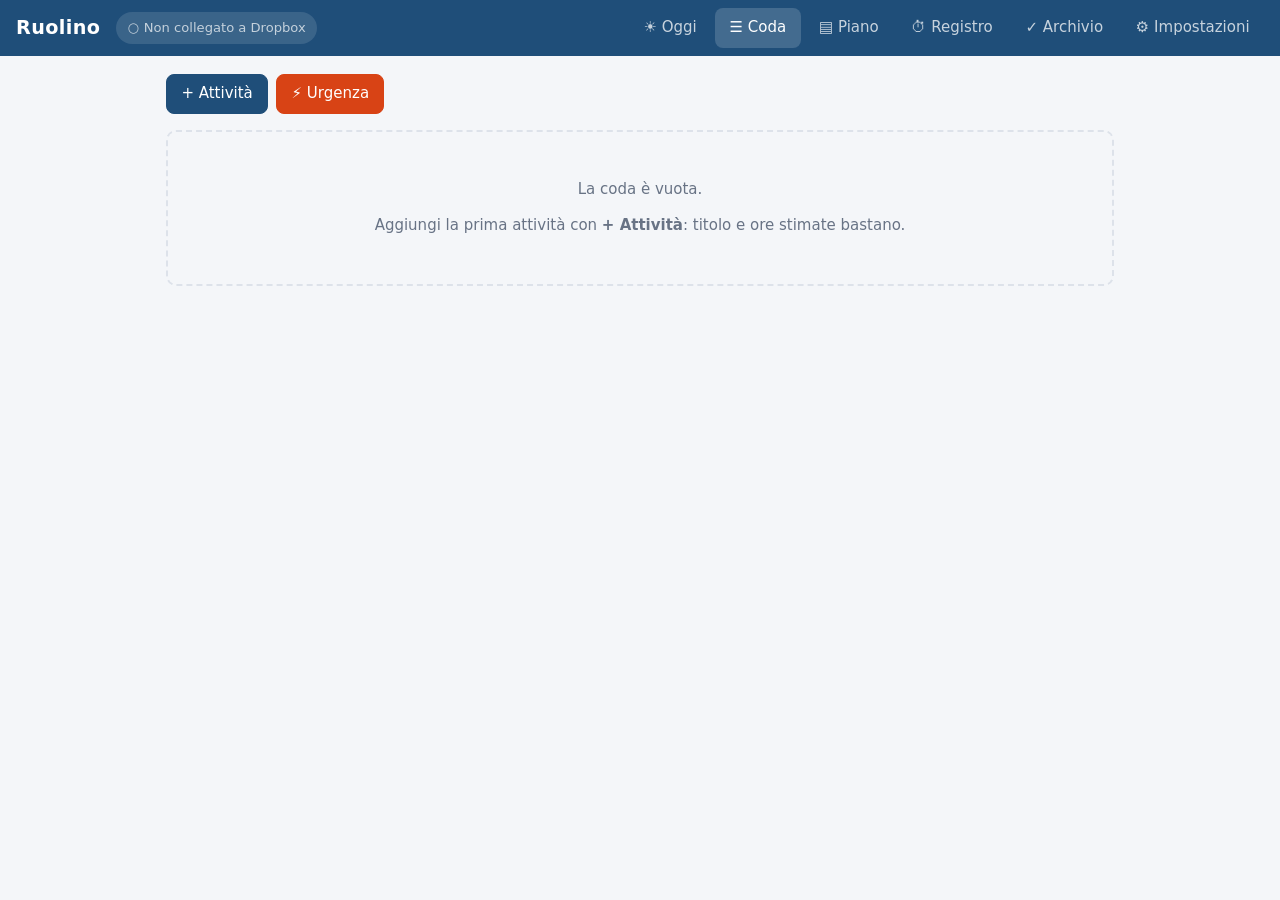
<file: index.html>
<!doctype html>
<html lang="it">
<head>
  <meta charset="utf-8" />
  <meta name="viewport" content="width=device-width, initial-scale=1, viewport-fit=cover" />
  <meta name="theme-color" content="#1f4e79" />
  <meta name="description" content="Ruolino: pianificazione personale delle attività con previsione delle date di fine." />
  <title>Ruolino</title>
  <link rel="icon" href="icons/icona.svg" type="image/svg+xml" />
  <link rel="apple-touch-icon" href="icons/icona-192.png" />
  <link rel="manifest" href="manifest.webmanifest" />
  <link rel="stylesheet" href="css/app.css" />
</head>
<body>
  <div id="app"><p class="caricamento">Caricamento…</p></div>
  <noscript>Ruolino richiede JavaScript attivo.</noscript>
  <script type="module" src="js/app.js"></script>
</body>
</html>
</file>
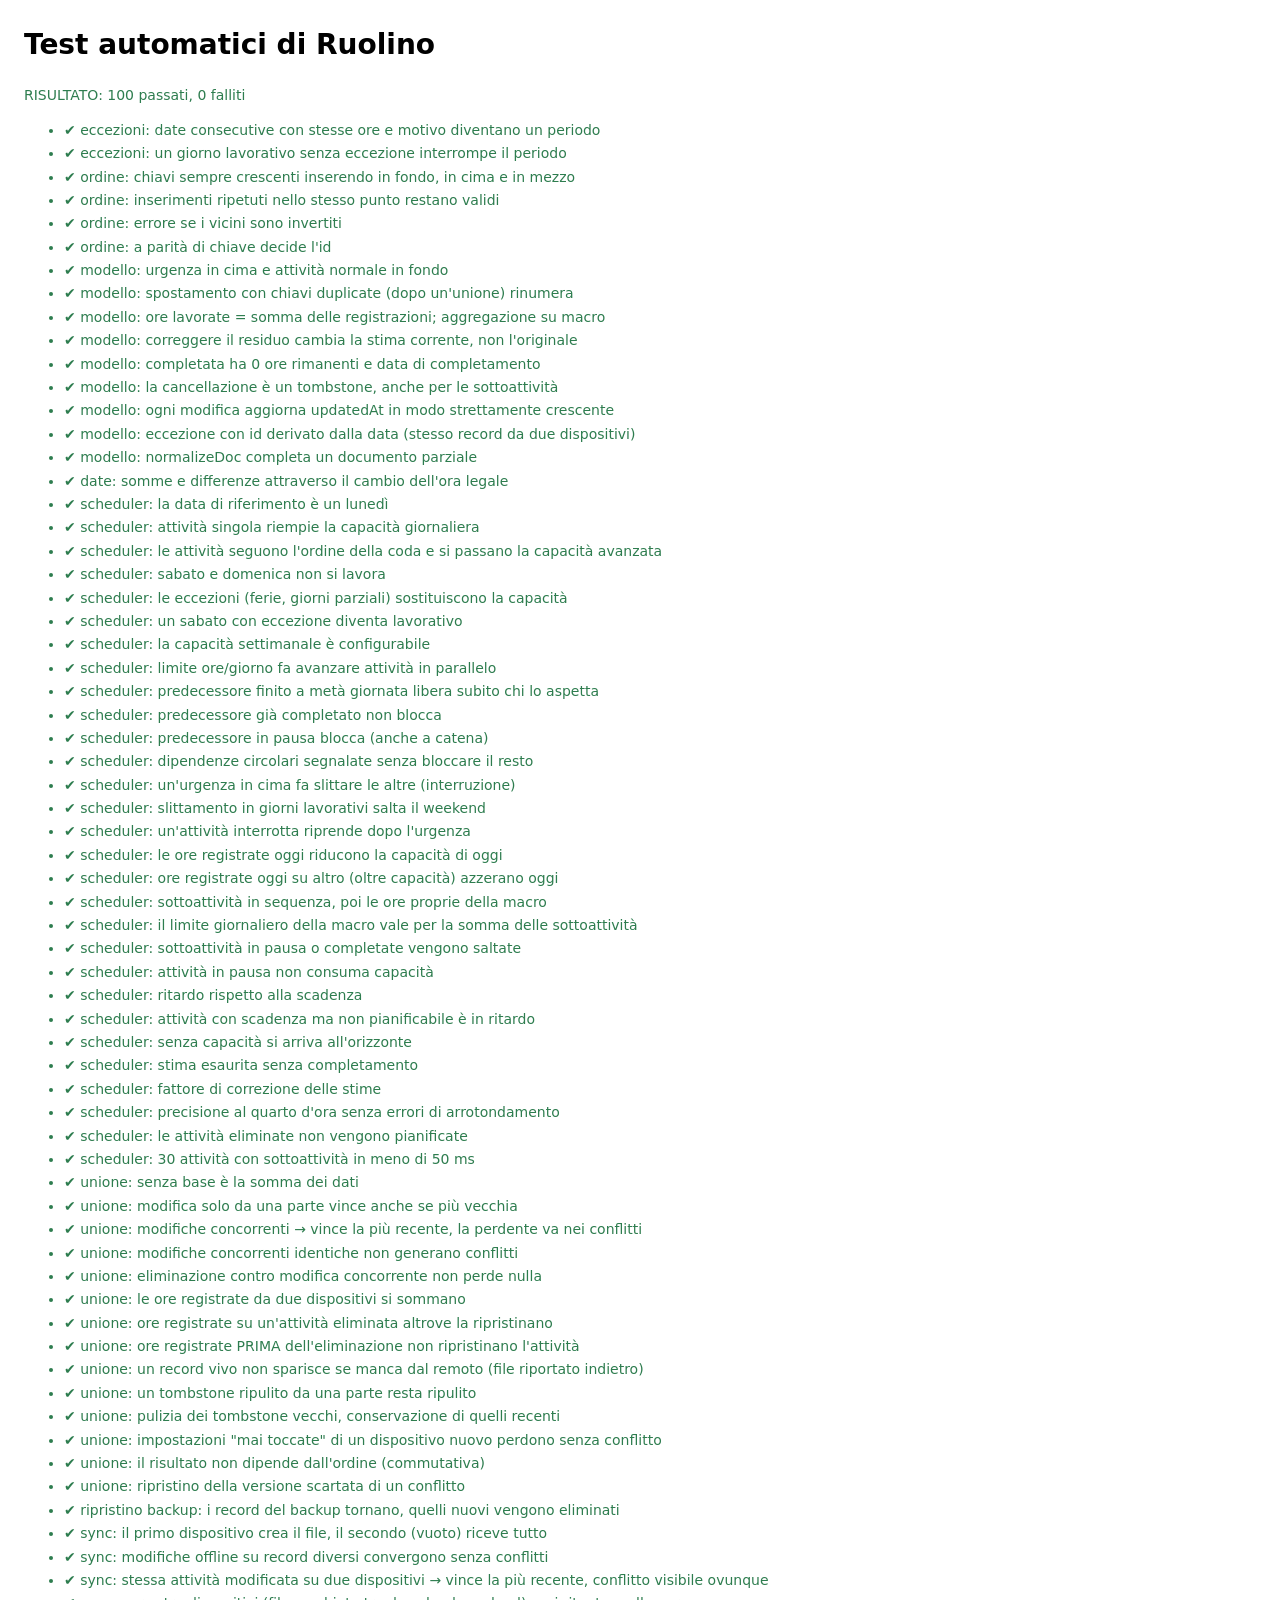
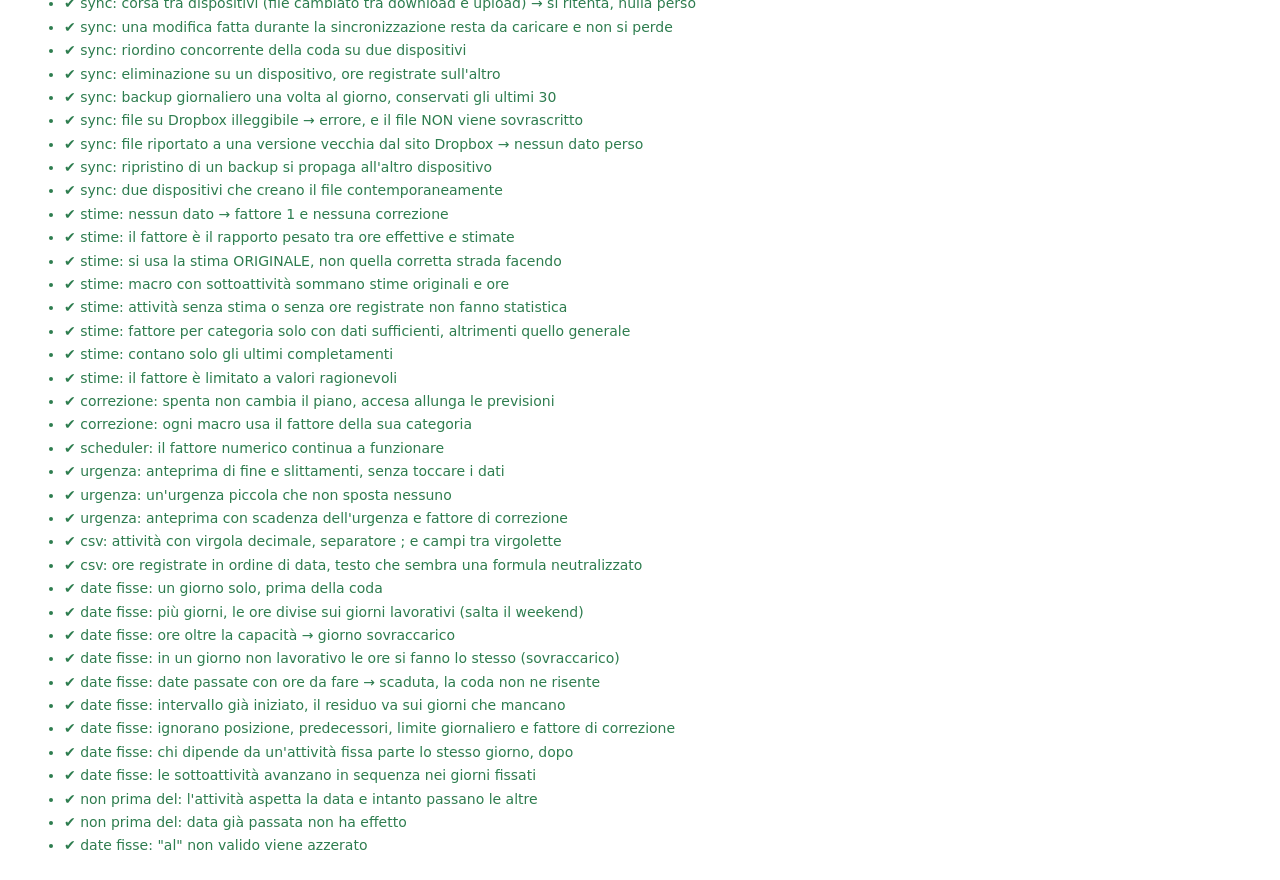
<file: tests/index.html>
<!doctype html>
<html lang="it">
<head>
  <meta charset="utf-8" />
  <meta name="viewport" content="width=device-width, initial-scale=1" />
  <title>Ruolino – Test</title>
  <style>
    body { font: 14px/1.5 system-ui, sans-serif; margin: 1.5rem; }
    .ok { color: #2e7d4f; } .ko { color: #c62828; font-weight: 600; }
    li { margin: 0.15rem 0; } .err { color: #c62828; margin-left: 1.5rem; font-family: monospace; }
  </style>
</head>
<body>
  <h1>Test automatici di Ruolino</h1>
  <p id="sommario">Esecuzione in corso…</p>
  <ul id="risultati"></ul>
  <script type="module">
    // Elenco dei file di test: aggiungere qui i nuovi file.
    import './model.test.js';
    import './scheduler.test.js';
    import './merge.test.js';
    import './sync.test.js';
    import './fase3.test.js';
    import './vincoli.test.js';
    import { run } from './runner.js';

    const r = await run();
    const ul = document.getElementById('risultati');
    for (const t of r.risultati) {
      const li = document.createElement('li');
      li.className = t.ok ? 'ok' : 'ko';
      li.textContent = (t.ok ? '✔ ' : '✘ ') + t.nome;
      if (!t.ok) {
        const e = document.createElement('div');
        e.className = 'err';
        e.textContent = t.errore;
        li.appendChild(e);
      }
      ul.appendChild(li);
    }
    const s = document.getElementById('sommario');
    s.className = r.falliti ? 'ko' : 'ok';
    s.textContent = `RISULTATO: ${r.passati} passati, ${r.falliti} falliti`;
  </script>
</body>
</html>
</file>
<file: css/app.css>
/* =============================================================================
   app.css — Stile di Ruolino. Nessun framework: variabili CSS per i colori
   (tema chiaro e scuro automatico), layout responsive con un solo punto di
   rottura a 720px (telefono: navigazione in basso; portatile: in alto).
   ============================================================================= */

:root {
  --sfondo: #f4f6f9;
  --carta: #ffffff;
  --testo: #1c2430;
  --muto: #687385;
  --bordo: #dde2ea;
  --primario: #1f4e79;
  --primario-chiaro: #e5eef7;
  --ok: #2e7d4f;
  --ok-chiaro: #e3f3e9;
  --tardi: #c62828;
  --tardi-chiaro: #fdecec;
  --avviso: #b26a00;
  --avviso-chiaro: #fff4e0;
  --urgenza: #d84315;
  --ombra: 0 1px 3px rgba(20, 30, 50, 0.08), 0 1px 2px rgba(20, 30, 50, 0.04);
  --raggio: 10px;
  color-scheme: light;
}

@media (prefers-color-scheme: dark) {
  :root {
    --sfondo: #12161c;
    --carta: #1b2129;
    --testo: #e4e8ee;
    --muto: #95a0b0;
    --bordo: #2c3440;
    --primario: #6ea8dc;
    --primario-chiaro: #1d2b3a;
    --ok: #5cc28a;
    --ok-chiaro: #17291f;
    --tardi: #ff6b6b;
    --tardi-chiaro: #3a1c1f;
    --avviso: #f0a84a;
    --avviso-chiaro: #33281a;
    --urgenza: #ff8a5c;
    --ombra: none;
    color-scheme: dark;
  }
}

* { box-sizing: border-box; }
html { -webkit-text-size-adjust: 100%; }
body {
  margin: 0;
  background: var(--sfondo);
  color: var(--testo);
  font: 15px/1.45 system-ui, -apple-system, "Segoe UI", Roboto, sans-serif;
}
h1, h2, h3 { line-height: 1.2; }
h2 { font-size: 1.15rem; margin: 1.4rem 0 0.6rem; }
h3 { font-size: 0.95rem; margin: 1.3rem 0 0.5rem; color: var(--muto); text-transform: uppercase; letter-spacing: 0.04em; }
h3 small { text-transform: none; letter-spacing: 0; font-weight: normal; }
code { font-size: 0.9em; }
.caricamento { text-align: center; color: var(--muto); margin-top: 30vh; }

/* ---------- Controlli ---------- */
button, .bottone {
  font: inherit;
  border: 1px solid var(--bordo);
  background: var(--carta);
  color: var(--testo);
  border-radius: 8px;
  padding: 0.5rem 0.9rem;
  cursor: pointer;
  min-height: 40px;
  display: inline-flex;
  align-items: center;
  gap: 0.3rem;
}
button:disabled { opacity: 0.45; cursor: default; }
button.pri { background: var(--primario); border-color: var(--primario); color: #fff; }
button.ok { background: var(--ok); border-color: var(--ok); color: #fff; }
button.urg { background: var(--urgenza); border-color: var(--urgenza); color: #fff; }
button.pericolo { color: var(--tardi); border-color: var(--tardi); background: transparent; }
button.link { border: none; background: none; color: var(--primario); padding: 0.3rem 0; min-height: 0; }
button.icona { padding: 0.3rem 0.55rem; min-height: 34px; background: transparent; border-color: transparent; color: var(--muto); }
button.icona:hover:not(:disabled) { background: var(--primario-chiaro); color: var(--testo); }
button.elimina:hover { color: var(--tardi) !important; }
@media (prefers-color-scheme: dark) {
  button.pri, button.ok, button.urg { color: #10151b; }
}

input, select, textarea {
  font: inherit;
  color: var(--testo);
  background: var(--carta);
  border: 1px solid var(--bordo);
  border-radius: 8px;
  padding: 0.45rem 0.6rem;
  min-height: 40px;
  width: 100%;
}
input:focus, select:focus, textarea:focus { outline: 2px solid var(--primario); outline-offset: -1px; }
input[type="checkbox"] { width: 20px; height: 20px; min-height: 0; accent-color: var(--primario); flex: none; }
textarea { resize: vertical; }
label { display: flex; flex-direction: column; gap: 0.2rem; font-size: 0.85rem; color: var(--muto); }
label.check { flex-direction: row; align-items: center; gap: 0.5rem; color: var(--testo); font-size: 0.95rem; }
.muto { color: var(--muto); }
.ok { color: var(--ok); }
.tardi { color: var(--tardi); }
.avviso { color: var(--avviso); }

.chip {
  display: inline-block;
  font-size: 0.72rem;
  padding: 0.05rem 0.45rem;
  border-radius: 99px;
  background: var(--primario-chiaro);
  color: var(--primario);
  font-weight: 500;
  white-space: nowrap;
  vertical-align: middle;
}
.chip.cat { background: transparent; border: 1px solid var(--bordo); color: var(--muto); }
.chip.stato-doing { background: var(--ok-chiaro); color: var(--ok); }
.chip.piano { background: var(--ok-chiaro); color: var(--ok); }

.barra { height: 5px; background: var(--bordo); border-radius: 3px; overflow: hidden; margin-top: 0.35rem; }
.barra > div { height: 100%; background: var(--primario); border-radius: 3px; }

.slitta { font-size: 0.72rem; font-weight: 600; margin-left: 0.25rem; padding: 0 0.3rem; border-radius: 4px; }
.slitta.peggio { background: var(--tardi-chiaro); color: var(--tardi); }
.slitta.meglio { background: var(--ok-chiaro); color: var(--ok); }

/* ---------- Struttura ---------- */
.testata {
  position: sticky; top: 0; z-index: 10;
  display: flex; align-items: center; gap: 1rem;
  padding: 0.5rem 1rem;
  background: var(--primario);
  color: #fff;
}
@media (prefers-color-scheme: dark) { .testata { background: #182638; } }
.testata h1 { font-size: 1.2rem; margin: 0; letter-spacing: 0.02em; }
.nav { display: flex; gap: 0.25rem; margin-left: auto; }
.nav button { background: transparent; border: none; color: rgba(255, 255, 255, 0.75); }
.nav button.attivo { background: rgba(255, 255, 255, 0.16); color: #fff; }
main { max-width: 980px; margin: 0 auto; padding: 0.5rem 1rem 6rem; }

/* Telefono: navigazione fissa in basso, come un'app. */
@media (max-width: 720px) {
  .testata { justify-content: center; padding-top: calc(0.5rem + env(safe-area-inset-top)); }
  .nav {
    position: fixed; left: 0; right: 0; bottom: 0; margin: 0;
    background: var(--carta); border-top: 1px solid var(--bordo);
    padding-bottom: env(safe-area-inset-bottom);
    justify-content: space-around;
  }
  .nav button { flex-direction: column; gap: 0; font-size: 0.72rem; color: var(--muto); flex: 1; border-radius: 0; min-height: 56px; }
  .nav button.attivo { background: transparent; color: var(--primario); }
  .nav-icona { font-size: 1.25rem; line-height: 1.2; }
  main { padding-bottom: 8rem; padding-left: 0.6rem; padding-right: 0.6rem; }
}

.banner {
  display: flex; flex-wrap: wrap; align-items: center; gap: 0.6rem; justify-content: space-between;
  background: var(--avviso-chiaro); color: var(--testo);
  border: 1px solid var(--avviso); border-radius: var(--raggio);
  padding: 0.6rem 0.8rem; margin: 0.6rem 0;
}
.banner.errore { background: var(--tardi-chiaro); border-color: var(--tardi); }

.barra-strumenti { display: flex; gap: 0.5rem; margin: 0.6rem 0; }
.riepilogo { display: flex; flex-wrap: wrap; gap: 0.3rem 1.1rem; color: var(--muto); font-size: 0.88rem; margin: 0.5rem 0 0.7rem; }
.riepilogo b { color: var(--testo); }
.riepilogo .tardi b { color: var(--tardi); }
.vuoto-grande { text-align: center; color: var(--muto); padding: 2rem 1rem; border: 2px dashed var(--bordo); border-radius: var(--raggio); margin: 1rem 0; }
.azioni { display: flex; gap: 0.5rem; justify-content: flex-end; flex-wrap: wrap; }
.azioni.sinistra { justify-content: flex-start; }
.messaggio { color: var(--ok); }
.spazio { flex: 1; }

/* ---------- Inserimento rapido ---------- */
.rapido {
  background: var(--carta); border: 1px solid var(--bordo); border-radius: var(--raggio);
  padding: 0.8rem; margin-bottom: 0.8rem; display: flex; flex-direction: column; gap: 0.6rem; box-shadow: var(--ombra);
}
.rapido.urgenza { border-color: var(--urgenza); border-width: 2px; }
.rapido-titolo { font-weight: 600; font-size: 0.9rem; }
.rapido.urgenza .rapido-titolo { color: var(--urgenza); }
.riga-campi { display: flex; gap: 0.6rem; }
.riga-campi > * { flex: 1; }
.campo-titolo { font-size: 1.05rem; }

/* ---------- Coda ---------- */
.coda, .sotto, .fatte, .lista-sotto, .registrazioni, .voci-registro, .piano-oggi, .avvisi, .prossimi, .eccezioni {
  list-style: none; margin: 0; padding: 0;
}
.riga {
  background: var(--carta); border: 1px solid var(--bordo); border-left: 4px solid var(--bordo);
  border-radius: var(--raggio); margin-bottom: 0.45rem; box-shadow: var(--ombra);
}
.riga.stato-doing { border-left-color: var(--ok); }
.riga.stato-paused { opacity: 0.7; border-left-style: dashed; }
.riga.in-ritardo { border-left-color: var(--tardi); background: linear-gradient(90deg, var(--tardi-chiaro), var(--carta) 40%); }
.riga-princ { display: flex; align-items: center; gap: 0.5rem; padding: 0.55rem 0.4rem 0.55rem 0.2rem; }
.maniglia {
  cursor: grab; color: var(--muto); padding: 0.5rem 0.45rem; user-select: none; touch-action: none;
  font-size: 1.35rem; line-height: 1; flex: none; border-radius: 6px;
}
.maniglia:hover { background: var(--primario-chiaro); }
.pos { color: var(--muto); font-size: 0.8rem; width: 1.4rem; text-align: right; flex: none; }
.riga-corpo { flex: 1; min-width: 0; cursor: pointer; }
.riga .titolo { font-weight: 600; display: flex; flex-wrap: wrap; align-items: center; gap: 0.35rem; overflow-wrap: anywhere; }
.dettagli { font-size: 0.82rem; color: var(--muto); display: flex; flex-wrap: wrap; gap: 0 0.4rem; margin-top: 0.1rem; }
.dettagli b { color: var(--testo); }
.motivo { color: var(--avviso); }
.fine { text-align: right; flex: none; min-width: 6.5rem; cursor: pointer; }
.fine .data { font-weight: 600; white-space: nowrap; }
.fine .scad, .fine .inizio { font-size: 0.78rem; color: var(--muto); white-space: nowrap; }
.fine .scad.tardi { color: var(--tardi); font-weight: 600; }
.data.tardi { color: var(--tardi); }
.espandi { flex: none; width: 3rem; justify-content: center; padding: 0.3rem; font-size: 0.8rem; color: var(--muto); background: transparent; }
.espandi.vuoto { display: inline-block; }
.sotto { border-top: 1px solid var(--bordo); padding: 0.3rem 0.6rem 0.4rem 3.2rem; }
.sotto li { display: flex; gap: 0.5rem; align-items: baseline; padding: 0.2rem 0; font-size: 0.88rem; cursor: pointer; }
.sotto .titolo { flex: 1; font-weight: normal; }
.sotto .ore, .sotto .data { color: var(--muto); font-size: 0.8rem; white-space: nowrap; }
.sotto .stato-done .titolo { text-decoration: line-through; color: var(--muto); }
.spunta { color: var(--muto); width: 1rem; }
.trascina-fantasma { opacity: 0.35; }
.trascina-scelto { box-shadow: 0 6px 20px rgba(0, 0, 0, 0.18); }

.sezione-fatte { margin-top: 1.2rem; }
.fatte li { display: flex; gap: 0.7rem; align-items: center; padding: 0.35rem 0.2rem; border-bottom: 1px solid var(--bordo); font-size: 0.9rem; flex-wrap: wrap; }
.fatte .titolo { flex: 1; cursor: pointer; min-width: 10rem; }
.fatte .ore, .fatte .data { color: var(--muto); font-size: 0.82rem; }

@media (max-width: 720px) {
  .pos { display: none; }
  .fine { min-width: 5.2rem; }
  .espandi { width: 2.4rem; }
  .sotto { padding-left: 1.6rem; }
}

/* ---------- Editor (scheda modale) ---------- */
.modale {
  position: fixed; inset: 0; z-index: 50; background: rgba(10, 15, 25, 0.45);
  display: flex; align-items: flex-start; justify-content: center; overflow-y: auto; padding: 2rem 1rem;
}
.pannello {
  background: var(--sfondo); border-radius: 14px; width: 100%; max-width: 760px;
  padding: 1rem 1.2rem; box-shadow: 0 10px 40px rgba(0, 0, 0, 0.25);
}
@media (max-width: 720px) {
  .modale { padding: 0; }
  .pannello { border-radius: 0; min-height: 100%; padding: 0.8rem 0.8rem 2rem; }
}
.pannello-testa { display: flex; gap: 0.5rem; align-items: center; }
.campo-titolo.grande { font-size: 1.2rem; font-weight: 600; }
.esito { margin: 0.6rem 0; padding: 0.5rem 0.7rem; border-radius: 8px; background: var(--primario-chiaro); font-size: 0.92rem; }
.esito.tardi { background: var(--tardi-chiaro); }
.esito.avviso { background: var(--avviso-chiaro); color: var(--testo); }
.griglia { display: grid; grid-template-columns: repeat(auto-fit, minmax(160px, 1fr)); gap: 0.6rem; }
.totali { font-size: 0.88rem; color: var(--muto); margin-top: 0.5rem; }
.totali b { color: var(--testo); }
.sotto-riga {
  display: flex; align-items: center; gap: 0.4rem; flex-wrap: wrap;
  background: var(--carta); border: 1px solid var(--bordo); border-radius: 8px; padding: 0.3rem 0.4rem; margin-bottom: 0.35rem;
}
.sotto-riga .s-titolo { flex: 1 1 12rem; }
.sotto-riga.stato-done .s-titolo { text-decoration: line-through; color: var(--muto); }
.sotto-riga.stato-paused { opacity: 0.7; }
label.mini { flex-direction: row; align-items: center; gap: 0.3rem; font-size: 0.78rem; }
label.mini input { width: 4.2rem; min-height: 34px; padding: 0.3rem 0.4rem; }
.s-info { font-size: 0.78rem; color: var(--muto); min-width: 8rem; }
.aggiungi-sotto { display: flex; gap: 0.4rem; margin-top: 0.3rem; }
.ore-corto { width: 5rem !important; flex: none; }
.predecessori { display: flex; flex-direction: column; gap: 0.3rem; max-height: 14rem; overflow-y: auto; background: var(--carta); border: 1px solid var(--bordo); border-radius: 8px; padding: 0.5rem 0.7rem; }
.registrazioni li { display: flex; align-items: center; gap: 0.7rem; padding: 0.25rem 0; border-bottom: 1px solid var(--bordo); font-size: 0.9rem; }
.registrazioni .titolo { flex: 1; min-width: 0; }
.pannello-piede { display: flex; gap: 0.5rem; margin-top: 1.4rem; flex-wrap: wrap; }

/* ---------- Registro ---------- */
.navigatore-data { display: flex; gap: 0.3rem; align-items: center; margin-top: 0.6rem; }
.navigatore-data input { width: auto; flex: none; }
.filtro { margin-bottom: 0.5rem; }
.voci-registro li {
  background: var(--carta); border: 1px solid var(--bordo); border-radius: 8px;
  padding: 0.5rem 0.6rem; margin-bottom: 0.35rem;
}
.voci-registro li.attiva { border-color: var(--primario); box-shadow: 0 0 0 1px var(--primario); }
.voce-titolo { font-weight: 500; margin-bottom: 0.35rem; }
.voce-titolo small { color: var(--muto); font-weight: normal; }
.voce-campi { display: flex; flex-wrap: wrap; gap: 0.4rem 0.8rem; align-items: center; }
.rapidi { display: inline-flex; gap: 0.25rem; }
.rapidi button { min-height: 34px; padding: 0.2rem 0.55rem; font-size: 0.85rem; }
.mini-check { font-size: 0.85rem; }
.piede-fisso {
  position: sticky; bottom: 0; display: flex; justify-content: space-between; align-items: center; gap: 1rem;
  background: var(--sfondo); border-top: 1px solid var(--bordo); padding: 0.6rem 0; margin-top: 0.8rem;
}
@media (max-width: 720px) { .piede-fisso { bottom: calc(56px + env(safe-area-inset-bottom)); } }

/* ---------- Oggi ---------- */
.piano-oggi .gruppo { background: var(--carta); border: 1px solid var(--bordo); border-radius: var(--raggio); margin-bottom: 0.5rem; padding: 0.5rem 0.7rem; box-shadow: var(--ombra); }
.gruppo-testa { display: flex; justify-content: space-between; cursor: pointer; }
.piano-oggi ul { list-style: none; margin: 0.3rem 0 0; padding: 0; }
.voce-oggi { display: flex; align-items: center; gap: 0.6rem; padding: 0.2rem 0; font-size: 0.92rem; }
.voce-oggi .titolo { flex: 1; }
.voce-oggi .ore { color: var(--muto); white-space: nowrap; }
.registra-rapido { display: inline-flex; gap: 0.25rem; }
.registra-rapido input { width: 4rem; min-height: 34px; padding: 0.25rem 0.4rem; }
.registra-rapido button { min-height: 34px; padding: 0.2rem 0.6rem; }
.suggerimento { font-size: 0.82rem; }
.avvisi li { padding: 0.45rem 0.7rem; border-radius: 8px; margin-bottom: 0.3rem; cursor: pointer; font-size: 0.9rem; }
.avvisi li.tardi { background: var(--tardi-chiaro); }
.avvisi li.avviso { background: var(--avviso-chiaro); color: var(--testo); }
.prossimi li { display: flex; gap: 0.8rem; padding: 0.35rem 0; border-bottom: 1px solid var(--bordo); align-items: baseline; }
.prossimi .data { width: 6.5rem; flex: none; color: var(--muto); font-size: 0.88rem; }
.prossimi .chip { margin: 0 0.3rem 0.2rem 0; cursor: pointer; }

/* ---------- Sincronizzazione ---------- */
.indicatore-sync {
  background: rgba(255, 255, 255, 0.12); border: none; color: #fff; font-size: 0.82rem;
  min-height: 32px; padding: 0.2rem 0.7rem; border-radius: 99px;
}
.indicatore-sync .icona-sync { font-weight: 700; }
.indicatore-sync.ok .icona-sync { color: #8fe0b0; }
.indicatore-sync.avviso .icona-sync { color: #ffd27a; }
.indicatore-sync.tardi { background: #c62828; }
.indicatore-sync.muto { color: rgba(255, 255, 255, 0.7); }
.gira .icona-sync { display: inline-block; animation: gira 1s linear infinite; }
@keyframes gira { to { transform: rotate(360deg); } }
@media (max-width: 720px) {
  .indicatore-sync { position: absolute; right: 0.6rem; }
  .indicatore-sync .testo-sync { display: none; }
}
.stato-sync { display: flex; gap: 0.7rem; align-items: flex-start; background: var(--carta); border: 1px solid var(--bordo); border-radius: var(--raggio); padding: 0.7rem 0.9rem; margin-bottom: 0.6rem; }
.stato-sync .icona-sync { font-size: 1.3rem; line-height: 1.2; font-weight: 700; }
.stato-sync.ok .icona-sync { color: var(--ok); }
.stato-sync.avviso .icona-sync { color: var(--avviso); }
.stato-sync.tardi .icona-sync { color: var(--tardi); }
.stato-sync.gira .icona-sync { color: var(--primario); }
.banner.info { background: var(--primario-chiaro); border-color: var(--primario); }
.conflitti { list-style: none; margin: 0; padding: 0; }
.conflitti > li { background: var(--carta); border: 1px solid var(--avviso); border-radius: var(--raggio); padding: 0.6rem 0.8rem; margin-bottom: 0.6rem; }
.diff { width: 100%; border-collapse: collapse; font-size: 0.86rem; margin: 0.4rem 0 0.6rem; }
.diff th, .diff td { text-align: left; padding: 0.25rem 0.4rem; border-bottom: 1px solid var(--bordo); vertical-align: top; overflow-wrap: anywhere; }
.diff th { color: var(--muto); font-weight: 500; }
.diff td:first-child { color: var(--muto); width: 28%; }

/* ---------- Impostazioni ---------- */
.settimana { display: grid; grid-template-columns: repeat(7, 1fr); gap: 0.5rem; }
@media (max-width: 720px) { .settimana { grid-template-columns: repeat(4, 1fr); } }
.eccezione-nuova { display: grid; grid-template-columns: repeat(auto-fit, minmax(140px, 1fr)); gap: 0.5rem; align-items: end; margin-bottom: 0.7rem; }
.eccezione-nuova .largo { grid-column: span 2; }
.eccezioni li { display: flex; gap: 0.8rem; align-items: center; padding: 0.25rem 0; border-bottom: 1px solid var(--bordo); font-size: 0.9rem; }
.eccezioni .data { width: 7rem; }
.eccezioni .titolo { flex: 1; color: var(--muto); }

/* ---------- Testata con sei viste: su schermi medi solo i nomi ---------- */
@media (min-width: 721px) and (max-width: 1100px) {
  .testata { gap: 0.6rem; }
  .nav .nav-icona { display: none; }
  .nav button { padding: 0.5rem 0.6rem; }
  .indicatore-sync .testo-sync { display: none; }
}
@media (max-width: 720px) {
  .nav button { font-size: 0.66rem; padding: 0.3rem 0; }
}
.piccolo { font-size: 0.82rem; }

/* ---------- Anteprima urgenza ---------- */
.anteprima {
  background: var(--sfondo); border-radius: 8px; padding: 0.55rem 0.7rem; font-size: 0.9rem;
  display: flex; flex-direction: column; gap: 0.25rem;
}
.spostate { list-style: none; margin: 0.1rem 0 0; padding: 0; font-size: 0.86rem; }
.spostate li { display: flex; gap: 0.6rem; justify-content: space-between; padding: 0.15rem 0; border-top: 1px solid var(--bordo); }
.spostate .titolo { overflow: hidden; text-overflow: ellipsis; white-space: nowrap; min-width: 0; }
.spostate .date { white-space: nowrap; color: var(--muto); }
.spostate li.tardi .date b { color: var(--tardi); }

/* ---------- Piano (Gantt) ---------- */
.piano-strumenti { align-items: center; justify-content: space-between; flex-wrap: wrap; }
.segmenti { display: inline-flex; border: 1px solid var(--bordo); border-radius: 8px; overflow: hidden; }
.segmenti button { border: none; border-radius: 0; min-height: 34px; padding: 0.3rem 0.8rem; }
.segmenti button.attivo { background: var(--primario); color: #fff; }
.legenda i { display: inline-block; width: 0.8rem; height: 0.8rem; vertical-align: -0.1rem; border-radius: 2px; margin-left: 0.4rem; }
.legenda .l-ore { background: var(--primario); }
.legenda .l-scad { background: var(--tardi); width: 3px; }
.legenda .l-libero { background: var(--bordo); }

.gantt {
  --riga: 36px; --testa: 44px;
  display: grid; grid-template-columns: 15rem minmax(0, 1fr);
  background: var(--carta); border: 1px solid var(--bordo); border-radius: var(--raggio); overflow: hidden;
}
.g-nomi { border-right: 1px solid var(--bordo); min-width: 0; }
.g-nomi .g-testa { border-bottom: 1px solid var(--bordo); }
.g-testa { height: var(--testa); position: relative; }
.g-nome {
  height: var(--riga); display: flex; flex-direction: column; justify-content: center; padding: 0 0.6rem;
  border-bottom: 1px solid var(--bordo); cursor: pointer; min-width: 0;
}
.g-nome:hover { background: var(--primario-chiaro); }
.g-nome.livello-1 { padding-left: 1.5rem; }
.g-titolo { font-size: 0.86rem; font-weight: 600; white-space: nowrap; overflow: hidden; text-overflow: ellipsis; }
.g-nome.livello-1 .g-titolo { font-weight: normal; }
.g-fine { font-size: 0.72rem; color: var(--muto); white-space: nowrap; }
.g-fine.tardi { color: var(--tardi); font-weight: 600; }
.g-fine.avviso { color: var(--avviso); }

.g-scorri { overflow-x: auto; }
.g-tela { position: relative; }
.g-tela .g-testa { border-bottom: 1px solid var(--bordo); }
.g-mesi span { position: absolute; top: 2px; font-size: 0.72rem; font-weight: 600; color: var(--muto); padding-left: 3px; white-space: nowrap; border-left: 1px solid var(--bordo); }
.g-giorni span { position: absolute; top: 18px; font-size: 0.66rem; line-height: 1.15; color: var(--muto); text-align: center; white-space: nowrap; }
.g-giorni span.festivo { opacity: 0.55; }
.g-libero { position: absolute; top: 0; bottom: 0; width: var(--w); background: var(--sfondo); }
.g-oggi { position: absolute; top: 0; bottom: 0; width: var(--w); background: var(--primario-chiaro); opacity: 0.6; }
.g-riga { position: relative; height: var(--riga); border-bottom: 1px solid var(--bordo); cursor: pointer; }
.g-riga:hover { background: rgba(127, 127, 127, 0.06); }
.g-banda { position: absolute; top: 7px; height: 22px; background: var(--primario-chiaro); border-radius: 4px; }
.g-banda.tardi { background: var(--tardi-chiaro); }
.g-blocco { position: absolute; bottom: 7px; width: calc(var(--w) - 2px); background: var(--primario); border-radius: 2px 2px 0 0; }
.g-blocco.tardi { background: var(--tardi); }
.g-riga.livello-1 .g-blocco { opacity: 0.7; }
.g-scad { position: absolute; top: 3px; bottom: 3px; width: 3px; background: var(--tardi); border-radius: 2px; }
.g-motivo { position: absolute; left: 0.5rem; top: 0; line-height: var(--riga); font-size: 0.78rem; color: var(--avviso); white-space: nowrap; }
@media (max-width: 720px) {
  .gantt { grid-template-columns: 8.5rem minmax(0, 1fr); }
  .g-nome { padding: 0 0.4rem; }
  .g-nome.livello-1 { padding-left: 0.9rem; }
}

/* ---------- Archivio ---------- */
.tabella-stat { width: 100%; border-collapse: collapse; font-size: 0.88rem; margin: 0.4rem 0 0.8rem; }
.tabella-stat th, .tabella-stat td { text-align: right; padding: 0.3rem 0.5rem; border-bottom: 1px solid var(--bordo); white-space: nowrap; }
.tabella-stat th:first-child, .tabella-stat td:first-child { text-align: left; white-space: normal; }
.tabella-stat th { color: var(--muto); font-weight: 500; }
.tabella-stat tr.totale td { border-top: 2px solid var(--bordo); font-weight: 600; }
label.check.correzione { margin: 0.3rem 0; font-weight: 600; }
.filtri { display: flex; gap: 0.5rem; flex-wrap: wrap; margin-bottom: 0.3rem; }
.filtri .cerca { flex: 1 1 16rem; }
.filtri select { width: auto; flex: 0 1 auto; }
.scarto { font-size: 0.78rem; font-weight: 600; padding: 0 0.35rem; border-radius: 4px; }
.scarto.ok { background: var(--ok-chiaro); }
.scarto.tardi { background: var(--tardi-chiaro); }
.scarto.avviso { background: var(--avviso-chiaro); }
.sotto-trovate { display: block; font-size: 0.8rem; color: var(--muto); }
@media (max-width: 720px) {
  .tabella-stat th, .tabella-stat td { padding: 0.3rem 0.25rem; }
}
@media (max-width: 720px) {
  .nav button { min-width: 0; font-size: 0.62rem; overflow: hidden; }
  .nav-nome { max-width: 100%; overflow: hidden; text-overflow: ellipsis; }
  .fatte li { gap: 0.2rem 0.7rem; }
  .fatte .titolo { flex-basis: 100%; }
}

/* Pausa/ripresa sulla riga della coda */
button.icona.pausa { flex: none; font-size: 0.8rem; padding: 0.3rem 0.45rem; }
.riga.stato-paused button.icona.pausa { color: var(--ok); font-size: 0.95rem; }
@media (max-width: 720px) { button.icona.pausa { padding: 0.3rem 0.3rem; } }

/* ---------- Vincoli di data: date fisse, non prima del ---------- */
:root { --fisso: #6a4fb3; --fisso-chiaro: #efeaf9; }
@media (prefers-color-scheme: dark) { :root { --fisso: #b39ddb; --fisso-chiaro: #2a2438; } }
.chip.fisso { background: var(--fisso-chiaro); color: var(--fisso); }
.chip.sovraccarico { background: var(--avviso-chiaro); color: var(--avviso); }
.info-date { font-size: 0.86rem; color: var(--muto); margin: 0.2rem 0 0.4rem; }
.info-date.avviso { color: var(--avviso); }
.g-banda.fisso { background: var(--fisso-chiaro); }
.g-blocco.fisso { background: var(--fisso); }
.legenda .l-fisso { background: var(--fisso); }
.g-giorni span.sovraccarico { color: var(--tardi); font-weight: 700; opacity: 1; }

/* ---------- Profili ---------- */
.selettore-profilo {
  width: auto; min-height: 32px; padding: 0.15rem 0.5rem; font-size: 0.85rem; font-weight: 600;
  background: rgba(255, 255, 255, 0.14); color: #fff; border: 1px solid rgba(255, 255, 255, 0.3); border-radius: 99px;
  max-width: 12rem;
}
.selettore-profilo option { color: var(--testo); background: var(--carta); }
@media (max-width: 720px) {
  .selettore-profilo { position: absolute; left: 0.6rem; max-width: 7.5rem; font-size: 0.78rem; }
}
.profili { list-style: none; margin: 0 0 0.6rem; padding: 0; }
.profili li { display: flex; gap: 0.5rem; align-items: center; padding: 0.3rem 0; border-bottom: 1px solid var(--bordo); }
.profili li input { flex: 1; }
.profili li.attivo input { font-weight: 600; }

/* ---------- Eccezioni raggruppate in periodi ---------- */
.eccezioni li.periodo { display: block; padding: 0; }
.riga-periodo { display: flex; gap: 0.8rem; align-items: center; padding: 0.25rem 0; font-size: 0.9rem; }
.riga-periodo .data { width: 14rem; flex: none; }
.riga-periodo .ore, .giorni-periodo .ore { width: 3.5rem; flex: none; }
.riga-periodo .titolo { flex: 1; color: var(--muto); }
.giorni-periodo { margin: 0 0 0.4rem 1.2rem; border-left: 2px solid var(--bordo); padding-left: 0.6rem; }
.giorni-periodo li { font-size: 0.85rem; }
@media (max-width: 720px) {
  .riga-periodo { flex-wrap: wrap; gap: 0.1rem 0.6rem; }
  .riga-periodo .data { width: 100%; font-weight: 600; }
  .riga-periodo .titolo { min-width: 0; }
}
.riga-periodo button.icona:not(.elimina) { font-size: 1rem; }
.riga-periodo.cliccabile { cursor: pointer; }
.riga-periodo.cliccabile:hover { background: var(--primario-chiaro); }
.eccezioni.passate .riga-periodo.cliccabile .data { color: var(--muto); }
.eccezioni.passate .giorni-periodo { color: var(--muto); }
</file>
